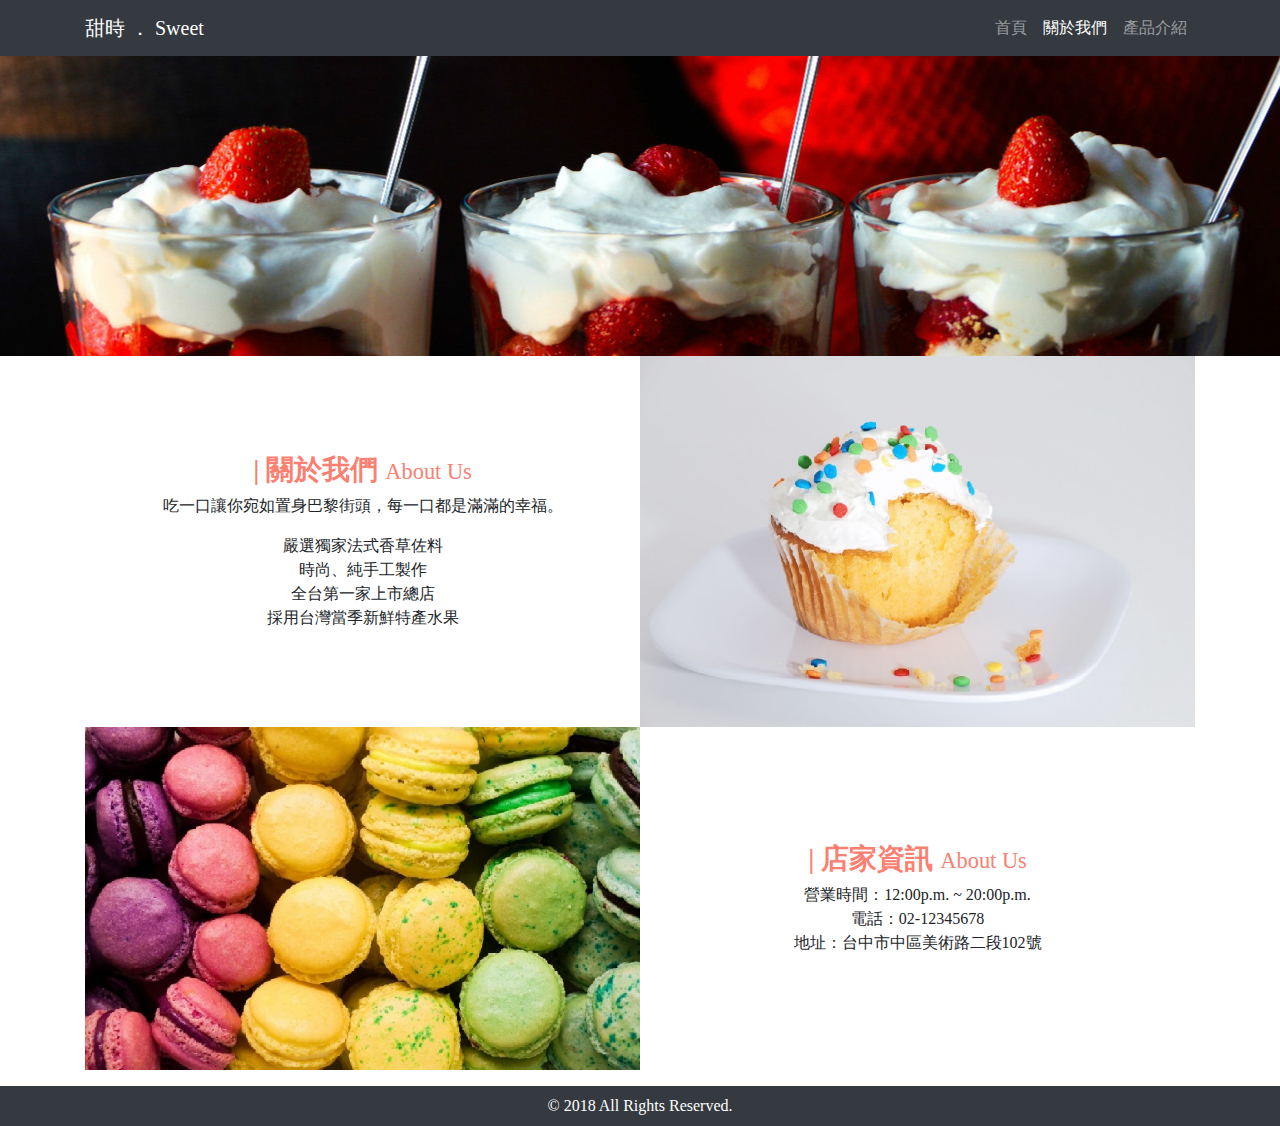
<file: sw/about.html>
<!doctype html>
<html lang="en">
  <head>
    <!-- Required meta tags -->
    <meta charset="utf-8">
    <meta name="viewport" content="width=device-width, initial-scale=1, shrink-to-fit=no">

    <!-- Bootstrap CSS -->
    <link rel="stylesheet" href="css/bootstrap.css">
    <link rel="stylesheet" href="https://cdn.jsdelivr.net/npm/bootstrap@4.1.3/dist/css/bootstrap.min.css" integrity="sha384-MCw98/SFnGE8fJT3GXwEOngsV7Zt27NXFoaoApmYm81iuXoPkFOJwJ8ERdknLPMO" crossorigin="anonymous">
    <script src="https://ajax.googleapis.com/ajax/libs/jquery/3.1.1/jquery.min.js"></script>
    <link rel="stylesheet" href="css/about.css">

    <title>甜時 ． Sweet</title>
  </head>
  <body>
    <header>
      <nav class="navbar navbar-expand-lg navbar-dark bg-dark fixed-top">
        <div class="container">
        <a class="navbar-brand" href="index.html">甜時 ． Sweet</a>
        <button class="navbar-toggler" type="button" data-toggle="collapse" data-target="#navbarNav" aria-controls="navbarNav" aria-expanded="false" aria-label="Toggle navigation">
          <span class="navbar-toggler-icon"></span>
        </button>
        <div class="collapse navbar-collapse" id="navbarNav">
          <ul class="navbar-nav ml-auto">
            <li class="nav-item">
              <a class="nav-link" href="index.html">首頁<span class="sr-only">(current)</span></a>
            </li>
            <li class="nav-item active">
              <a class="nav-link" href="about.html">關於我們</a>
            </li>
            <li class="nav-item">
              <a class="nav-link" href="product.html">產品介紹</a>
            </li>
            </ul>
        </div></div>
      </nav>
    </header>

    <div id="banner"></div>
    <div class="container mb-3">
      <div class="row no-gutters">
        <div class="col-lg align-self-center text-center">
          <h3 class="title mt-3">
            | 關於我們 <small>About Us</small>
          </h3>
          <p>吃一口讓你宛如置身巴黎街頭，每一口都是滿滿的幸福。</p>
          <p>嚴選獨家法式香草佐料 <br> 時尚、純手工製作 <br>全台第一家上市總店<br>採用台灣當季新鮮特產水果</p>

        </div>
        <div class="col-lg">
          <img src="images/cupcake.jpg" class="img-fluid">
        </div>
      </div>
      <div class="row no-gutters">
        <div class="col-lg align-self-center text-center">
          <h3 class="title mt-3">
            | 店家資訊 <small>About Us</small>
          </h3>
          <p>營業時間：12:00p.m. ~ 20:00p.m. <br>電話：02-12345678 <br>地址：台中市中區美術路二段102號</p>
        </div>
        <div class="col-lg order-lg-first">
          <img src="images/macarons.jpg" class="img-fluid">
        </div>
      </div>
    </div>

    <footer class="text-center bg-dark text-white py-2">© 2018 All Rights Reserved.</footer>
    

    

    <!-- Optional JavaScript; choose one of the two! -->

    <!-- Option 1: jQuery and Bootstrap Bundle (includes Popper) -->
    <script src="js/bootstrap.js"></script>
    <script src="js/jquery-3.6.0.min.js"></script>    
    <script src="https://code.jquery.com/jquery-3.3.1.slim.min.js" integrity="sha384-q8i/X+965DzO0rT7abK41JStQIAqVgRVzpbzo5smXKp4YfRvH+8abtTE1Pi6jizo" crossorigin="anonymous"></script>
    <script src="https://cdn.jsdelivr.net/npm/popper.js@1.14.3/dist/umd/popper.min.js" integrity="sha384-ZMP7rVo3mIykV+2+9J3UJ46jBk0WLaUAdn689aCwoqbBJiSnjAK/l8WvCWPIPm49" crossorigin="anonymous"></script>
    <script src="https://cdn.jsdelivr.net/npm/bootstrap@4.1.3/dist/js/bootstrap.min.js" integrity="sha384-ChfqqxuZUCnJSK3+MXmPNIyE6ZbWh2IMqE241rYiqJxyMiZ6OW/JmZQ5stwEULTy" crossorigin="anonymous"></script>

    <!-- Option 2: Separate Popper and Bootstrap JS -->
    <!--
    <script src="https://cdn.jsdelivr.net/npm/jquery@3.5.1/dist/jquery.slim.min.js" integrity="sha384-DfXdz2htPH0lsSSs5nCTpuj/zy4C+OGpamoFVy38MVBnE+IbbVYUew+OrCXaRkfj" crossorigin="anonymous"></script>
    <script src="https://cdn.jsdelivr.net/npm/popper.js@1.16.1/dist/umd/popper.min.js" integrity="sha384-9/reFTGAW83EW2RDu2S0VKaIzap3H66lZH81PoYlFhbGU+6BZp6G7niu735Sk7lN" crossorigin="anonymous"></script>
    <script src="https://cdn.jsdelivr.net/npm/bootstrap@4.6.2/dist/js/bootstrap.min.js" integrity="sha384-+sLIOodYLS7CIrQpBjl+C7nPvqq+FbNUBDunl/OZv93DB7Ln/533i8e/mZXLi/P+" crossorigin="anonymous"></script>
    -->
  </body>
</html>
</file>
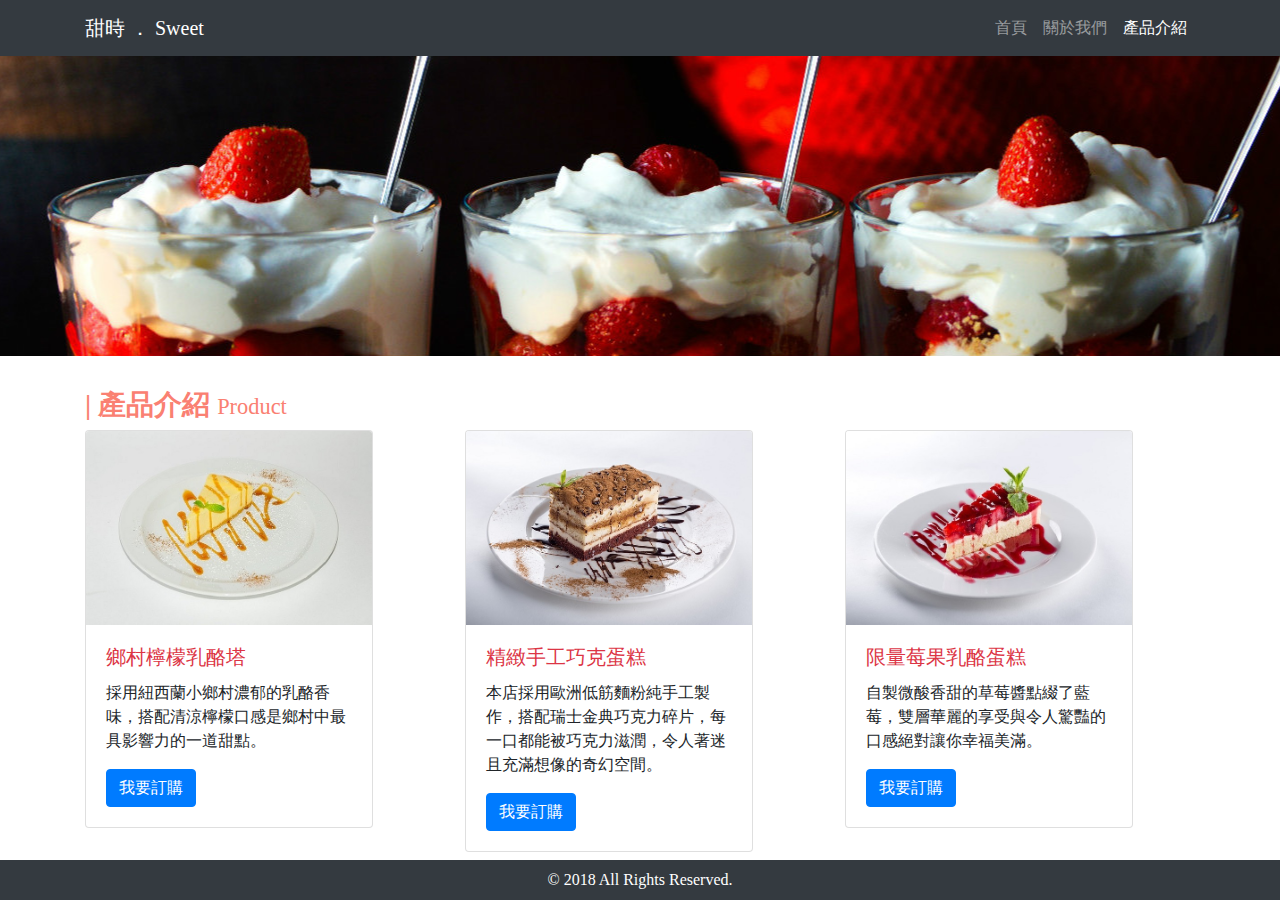
<file: sw/product.html>
<!doctype html>
<html lang="en">
  <head>
    <!-- Required meta tags -->
    <meta charset="utf-8">
    <meta name="viewport" content="width=device-width, initial-scale=1, shrink-to-fit=no">

    <!-- Bootstrap CSS -->
    <link rel="stylesheet" href="css/bootstrap.css">
    <link rel="stylesheet" href="https://cdn.jsdelivr.net/npm/bootstrap@4.1.3/dist/css/bootstrap.min.css" integrity="sha384-MCw98/SFnGE8fJT3GXwEOngsV7Zt27NXFoaoApmYm81iuXoPkFOJwJ8ERdknLPMO" crossorigin="anonymous">
    <script src="https://ajax.googleapis.com/ajax/libs/jquery/3.1.1/jquery.min.js"></script>
    <link rel="stylesheet" href="css/product.css">

    <title>甜時 ． Sweet</title>
  </head>
  <body>
    <header>
      <nav class="navbar navbar-expand-lg navbar-dark bg-dark fixed-top">
        <div class="container">
          <a class="navbar-brand" href="index.html">甜時 ． Sweet</a>
          <button class="navbar-toggler" type="button" data-toggle="collapse" data-target="#navbarNav" aria-controls="navbarNav" aria-expanded="false" aria-label="Toggle navigation">
            <span class="navbar-toggler-icon"></span>
          </button>
        <div class="collapse navbar-collapse" id="navbarNav">
          <ul class="navbar-nav ml-auto">
            <li class="nav-item">
              <a class="nav-link" href="index.html">首頁<span class="sr-only">(current)</span></a>
            </li>
            <li class="nav-item">
              <a class="nav-link" href="about.html">關於我們</a>
            </li>
            <li class="nav-item active">
              <a class="nav-link" href="product.html">產品介紹</a>
            </li>
            </ul>
        </div></div>
      </nav>
    </header>


    <div id="banner"></div>
    <div class="container my-3">
      <div class="row no-gutters">
        <h3 class="title mt-3">
          | 產品介紹 <small>Product</small>
        </h3>
      </div>
      <div class="row">
        <div class="col-lg mb-3">
          <div class="card" style="width: 18rem;">
            <img src="images/cake01.jpg" class="card-img-top" alt="...">
            <div class="card-body">
              <h5 class="card-title text-danger">鄉村檸檬乳酪塔</h5>
              <p class="card-text">採用紐西蘭小鄉村濃郁的乳酪香味，搭配清涼檸檬口感是鄉村中最具影響力的一道甜點。</p>
              <a href="#" class="btn btn-primary">我要訂購</a>
            </div>
          </div>
        </div>
        <div class="col-lg mb-3">
          <div class="card" style="width: 18rem;">
            <img src="images/cake02.jpg" class="card-img-top" alt="...">
            <div class="card-body">
              <h5 class="card-title text-danger">精緻手工巧克蛋糕</h5>
              <p class="card-text">本店採用歐洲低筋麵粉純手工製作，搭配瑞士金典巧克力碎片，每一口都能被巧克力滋潤，令人著迷且充滿想像的奇幻空間。</p>
              <a href="#" class="btn btn-primary">我要訂購</a>
            </div>
          </div>
        </div>
        <div class="col-lg mb-3">
          <div class="card" style="width: 18rem;">
            <img src="images/cake03.jpg" class="card-img-top" alt="...">
            <div class="card-body">
              <h5 class="card-title text-danger">限量莓果乳酪蛋糕</h5>
              <p class="card-text">自製微酸香甜的草莓醬點綴了藍莓，雙層華麗的享受與令人驚豔的口感絕對讓你幸福美滿。</p>
              <a href="#" class="btn btn-primary">我要訂購</a>
            </div>
        </div>
      </div>
    </div>
  </div>

    <footer class="text-center bg-dark text-white py-2 fixed-bottom">© 2018 All Rights Reserved.</footer>

    

    <!-- Optional JavaScript; choose one of the two! -->

    <!-- Option 1: jQuery and Bootstrap Bundle (includes Popper) -->
    <script src="js/bootstrap.js" ></script>
    <script src="js/jquery-3.6.0.min.js" ></script>
    <script src="https://code.jquery.com/jquery-3.3.1.slim.min.js" integrity="sha384-q8i/X+965DzO0rT7abK41JStQIAqVgRVzpbzo5smXKp4YfRvH+8abtTE1Pi6jizo" crossorigin="anonymous"></script>
    <script src="https://cdn.jsdelivr.net/npm/popper.js@1.14.3/dist/umd/popper.min.js" integrity="sha384-ZMP7rVo3mIykV+2+9J3UJ46jBk0WLaUAdn689aCwoqbBJiSnjAK/l8WvCWPIPm49" crossorigin="anonymous"></script>
    <script src="https://cdn.jsdelivr.net/npm/bootstrap@4.1.3/dist/js/bootstrap.min.js" integrity="sha384-ChfqqxuZUCnJSK3+MXmPNIyE6ZbWh2IMqE241rYiqJxyMiZ6OW/JmZQ5stwEULTy" crossorigin="anonymous"></script>

    <!-- Option 2: Separate Popper and Bootstrap JS -->
    <!--
    <script src="https://cdn.jsdelivr.net/npm/jquery@3.5.1/dist/jquery.slim.min.js" integrity="sha384-DfXdz2htPH0lsSSs5nCTpuj/zy4C+OGpamoFVy38MVBnE+IbbVYUew+OrCXaRkfj" crossorigin="anonymous"></script>
    <script src="https://cdn.jsdelivr.net/npm/popper.js@1.16.1/dist/umd/popper.min.js" integrity="sha384-9/reFTGAW83EW2RDu2S0VKaIzap3H66lZH81PoYlFhbGU+6BZp6G7niu735Sk7lN" crossorigin="anonymous"></script>
    <script src="https://cdn.jsdelivr.net/npm/bootstrap@4.6.2/dist/js/bootstrap.min.js" integrity="sha384-+sLIOodYLS7CIrQpBjl+C7nPvqq+FbNUBDunl/OZv93DB7Ln/533i8e/mZXLi/P+" crossorigin="anonymous"></script>
    -->
  </body>
</html>
</file>
<file: sw/css/about.css>
body {
font-family: Microsoft JhengHei;
}

#banner {
background-image: url(../images/banner.jpg);
background-position: center center;
background-size: cover;
height: 300px;
margin-top: 3.5rem;
}

.title {
color: #FA8072;
font-weight: bold;
}
</file>
<file: sw/css/product.css>
body {
    font-family: Microsoft JhengHei;
    }
#banner {
    background-image: url(../images/banner.jpg);
    background-position: center center;
    background-size: cover;
    height: 300px;
    margin-top: 3.5rem;
    }
.title {
    color: #FA8072;
    font-weight: bold;
    }
</file>
